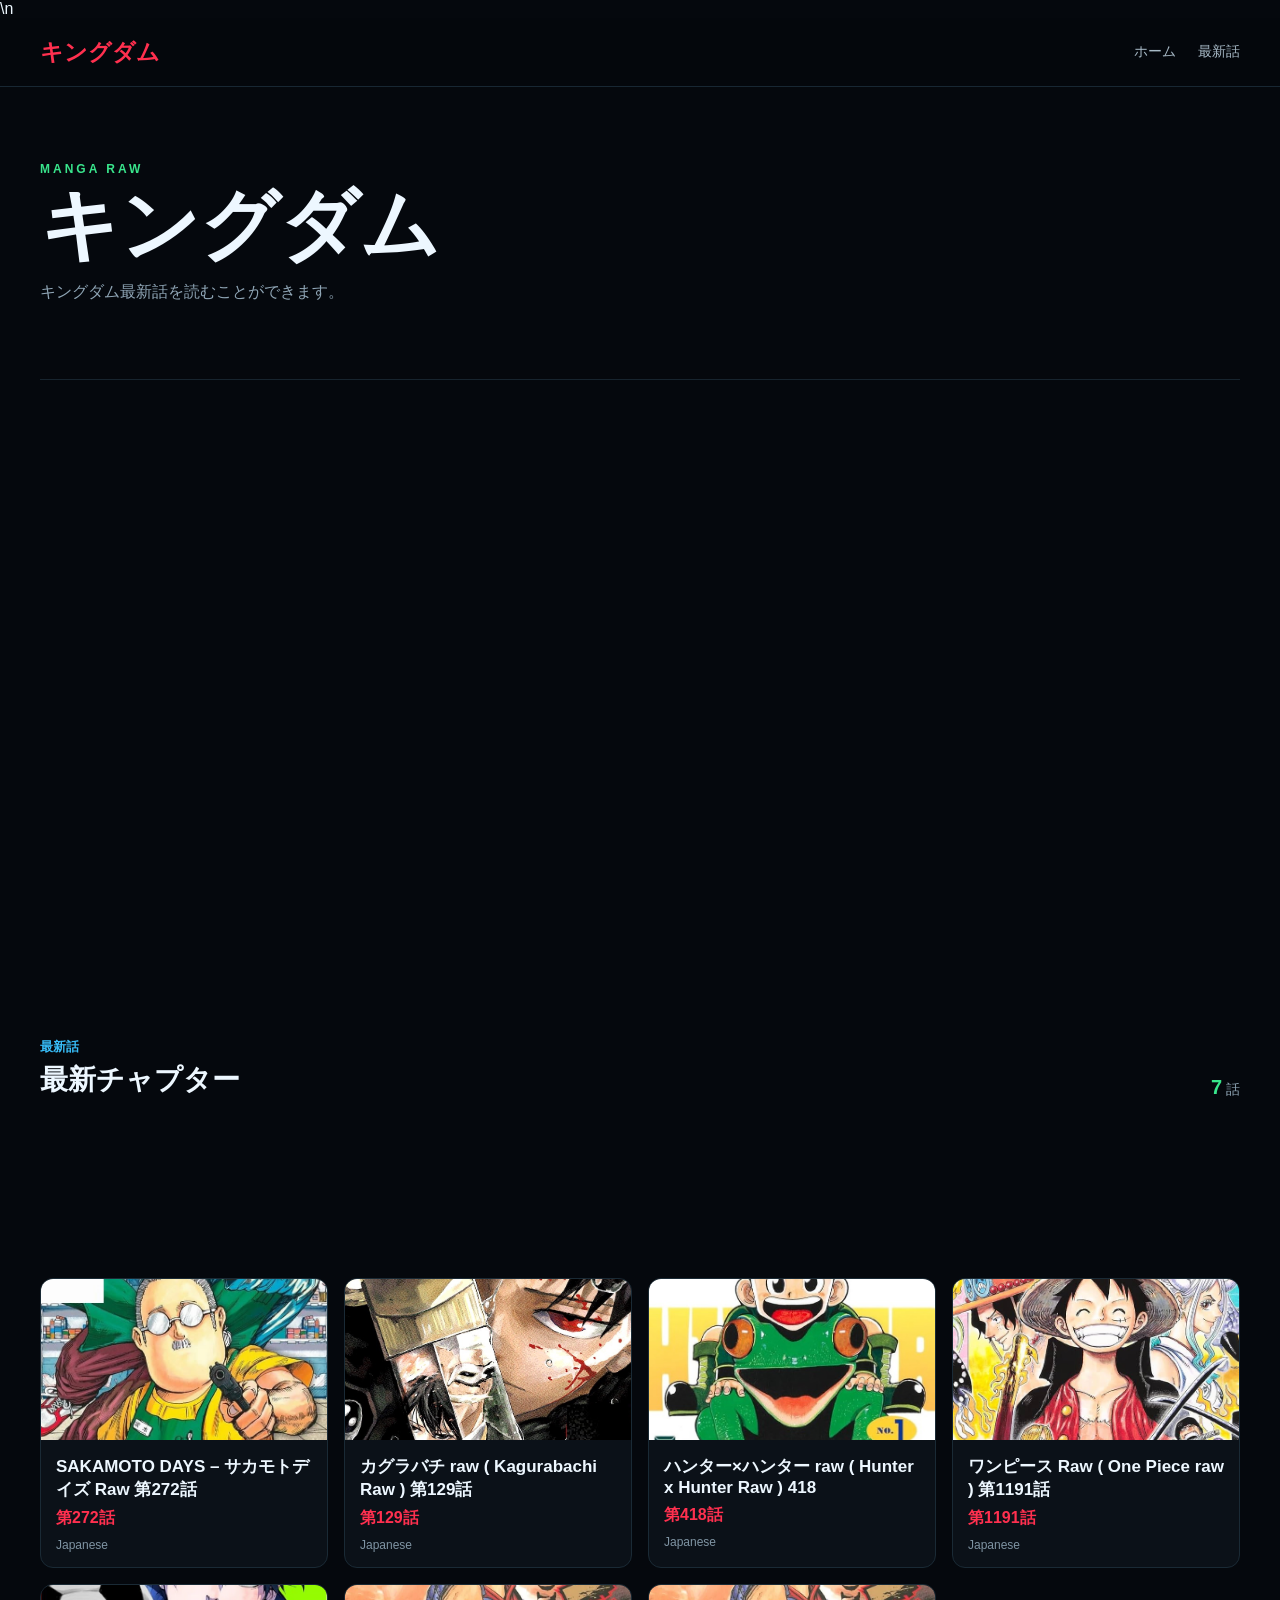
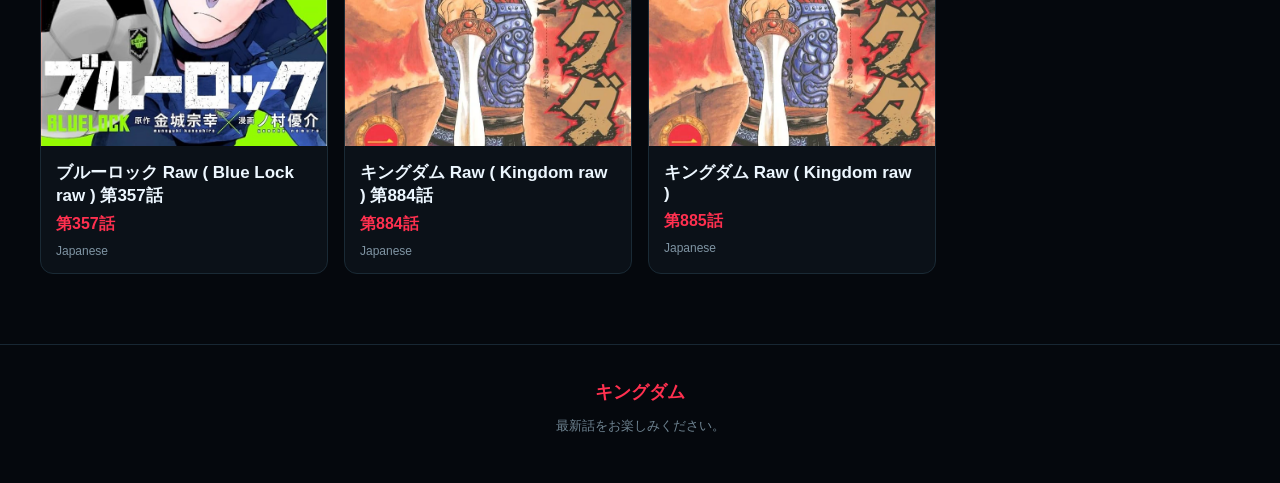
<file: index.html>
<!DOCTYPE html>
<html lang="ja">
<head>
<meta name="google-site-verification" content="BZ52T1gZ348pRANE2zL4GQ4CzBD4zIG7TqbrdKdMX8c" />
<meta charset="UTF-8">
<meta name="viewport" content="width=device-width,initial-scale=1.0">

<title>キングダム</title>

<meta
  id="metaDescription"
  name="description"
  content=""
>

<meta
  name="robots"
  content="index,follow"
>

<link rel="stylesheet" href="style.css">

<script src="site.config.js"></script>\n<script async src="https://www.googletagmanager.com/gtag/js?id=G-RL1WEEHVNJ"></script>
<script>
  window.dataLayer = window.dataLayer || [];
  function gtag(){dataLayer.push(arguments);}
  gtag("js", new Date());
  gtag("config", "G-RL1WEEHVNJ");
</script>
</head>

<body>

<header class="site-header">

  <div class="header-inner">

    <a
      href="./"
      class="logo"
      data-site-name
    >
      キングダム
    </a>

    <nav>

      <a href="./">
        ホーム
      </a>

      <a href="./" onclick="document.getElementById('latest').scrollIntoView({behavior:'smooth'}); return false;">
        最新話
      </a>

    </nav>

  </div>

</header>


<main id="app">

  <section
    id="homeView"
    class="home-view"
  >

    <div class="hero">

      <p class="hero-label">
        MANGA RAW
      </p>

      <h1 data-site-name>
        キングダム
      </h1>

      <p id="heroDescription">
        最新話を読むことができます。
      </p>

    </div>


    
    <div class="ad-slot ad-300">
      <div data-ad="effective"></div>
    </div>

    <div class="ad-slot ad-300">
      <div data-ad="300x250"></div>
    </div>

<section
      id="latest"
      class="chapters-section"
    >

      <div class="section-heading">

        <div>
          <span>
            最新話
          </span>

          <h2>
            最新チャプター
          </h2>
        </div>

        <div class="chapter-count">
          <span id="chapterCount">0</span>
          話
        </div>

      </div>


      
      <div class="ad-slot ad-728">
        <div data-ad="728x90"></div>
      </div>

<div
        id="chapterGrid"
        class="chapter-grid"
      >

        <div class="loading">
          読み込み中...
        </div>

      </div>

    </section>

  </section>


  <section
    id="readerView"
    class="reader-view hidden"
  >

    <div class="reader-top">

      <button
        id="backButton"
        class="back-button"
      >
        ← 一覧に戻る
      </button>

    </div>


    <article class="reader">

      <div class="reader-heading">

        <p
          id="readerLanguage"
          class="reader-language"
        ></p>

        <h1 id="readerTitle"></h1>

        <p
          id="readerChapter"
          class="reader-chapter"
        ></p>

      </div>


      <div
        id="readerCover"
        class="reader-cover"
      ></div>


      <div
        id="readerImages"
        class="reader-images"
      ></div>


      <div
        id="readerKeywords"
        class="reader-keywords"
      ></div>


      <div class="reader-bottom">

        <button
          id="previousButton"
          class="reader-nav"
        >
          ← 前の話
        </button>

        <button
          id="nextButton"
          class="reader-nav"
        >
          次の話 →
        </button>

      </div>

    </article>

  </section>

</main>


<footer>

  <div data-site-name>
    キングダム
  </div>

  <p>
    最新話をお楽しみください。
  </p>

</footer>


<script src="ads.js"></script>
<script src="script.js"></script>

</body>
</html>
</file>
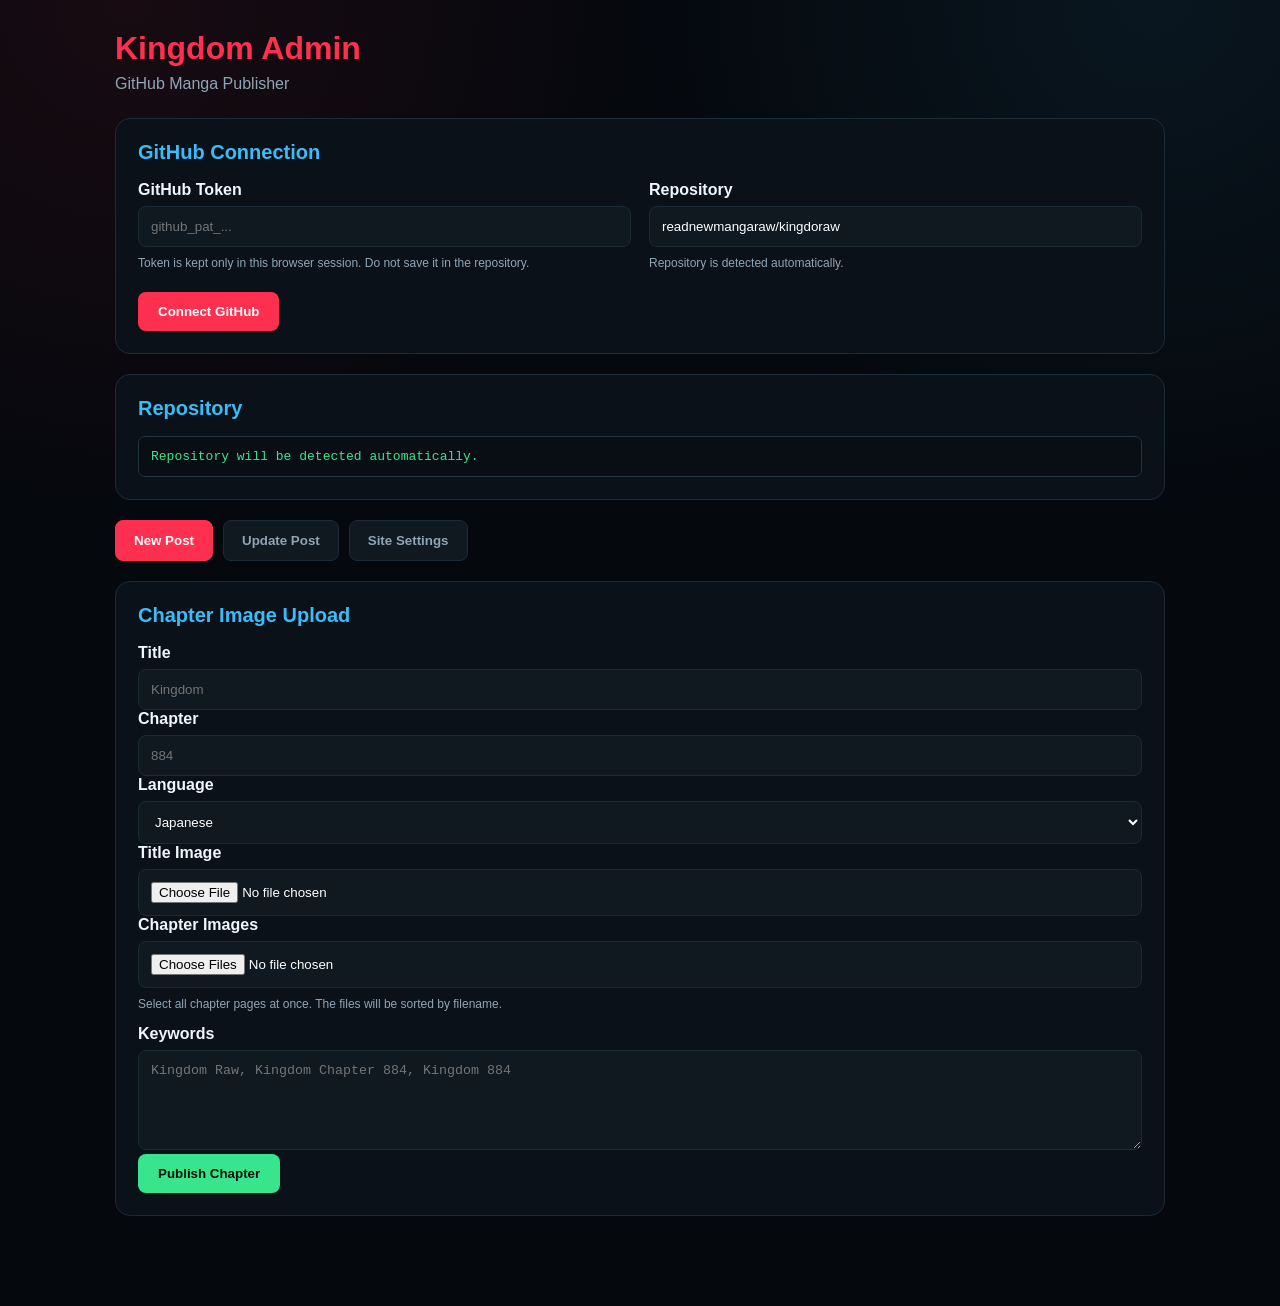
<file: admin/index.html>
<!DOCTYPE html>
<html lang="en">
<head>
<meta charset="UTF-8">
<meta name="viewport" content="width=device-width, initial-scale=1.0">

<title>Kingdom Admin</title>

<style>
*{
  box-sizing:border-box;
}

:root{
  --bg:#05080d;
  --panel:#0b1118;
  --panel2:#101820;
  --border:#1c2b38;
  --text:#edf7ff;
  --muted:#8fa5b5;
  --red:#ff304f;
  --blue:#38bdf8;
  --green:#39e58c;
}

body{
  margin:0;
  background:
    radial-gradient(circle at 10% 0%,rgba(255,48,79,.08),transparent 30%),
    radial-gradient(circle at 90% 0%,rgba(56,189,248,.08),transparent 30%),
    var(--bg);
  color:var(--text);
  font-family:Arial,sans-serif;
}

.container{
  width:min(1050px,calc(100% - 30px));
  margin:auto;
  padding:30px 0 70px;
}

h1{
  margin:0;
  color:var(--red);
}

.sub{
  color:var(--muted);
  margin:8px 0 25px;
}

.panel{
  background:var(--panel);
  border:1px solid var(--border);
  border-radius:15px;
  padding:22px;
  margin-bottom:20px;
}

.panel h2{
  margin-top:0;
  color:var(--blue);
  font-size:20px;
}

.grid{
  display:grid;
  grid-template-columns:1fr 1fr;
  gap:18px;
}

.full{
  grid-column:1/-1;
}

label{
  display:block;
  margin-bottom:7px;
  font-weight:700;
}

input,
select,
textarea{
  width:100%;
  padding:12px;
  background:var(--panel2);
  border:1px solid var(--border);
  color:white;
  border-radius:8px;
  outline:none;
}

input:focus,
select:focus,
textarea:focus{
  border-color:var(--blue);
}

textarea{
  min-height:100px;
  resize:vertical;
}

button{
  padding:12px 20px;
  border:0;
  border-radius:8px;
  cursor:pointer;
  font-weight:800;
}

.primary{
  background:var(--red);
  color:white;
}

.secondary{
  background:var(--panel2);
  border:1px solid var(--border);
  color:white;
}

.green{
  background:var(--green);
  color:#031009;
}

button:disabled{
  opacity:.45;
  cursor:not-allowed;
}

.status{
  display:none;
  padding:13px;
  border-radius:8px;
  margin-top:15px;
}

.success{
  display:block;
  color:var(--green);
  background:rgba(57,229,140,.08);
  border:1px solid rgba(57,229,140,.2);
}

.error{
  display:block;
  color:var(--red);
  background:rgba(255,48,79,.08);
  border:1px solid rgba(255,48,79,.2);
}

.warning{
  display:block;
  color:#ffd166;
  background:rgba(255,209,102,.07);
  border:1px solid rgba(255,209,102,.2);
}

.help{
  color:var(--muted);
  font-size:12px;
  margin-top:7px;
  line-height:1.5;
}

.actions{
  display:flex;
  gap:10px;
  flex-wrap:wrap;
  margin-top:20px;
}

.hidden{
  display:none!important;
}

.repository-info{
  padding:12px;
  border:1px solid #203441;
  background:#080e14;
  border-radius:7px;
  color:var(--green);
  font-family:monospace;
}

/* TABS */

.admin-tabs{
  display:flex;
  gap:10px;
  margin:20px 0;
  flex-wrap:wrap;
}

.admin-tab{
  background:var(--panel2);
  color:var(--muted);
  border:1px solid var(--border);
  padding:12px 18px;
}

.admin-tab.active{
  background:var(--red);
  color:white;
  border-color:var(--red);
}

.tab-content{
  display:none;
}

.tab-content.active{
  display:block;
}

/* EXISTING CHAPTERS */

.post-list{
  display:grid;
  gap:10px;
}

.post-item{
  display:flex;
  align-items:center;
  justify-content:space-between;
  gap:15px;
  padding:13px;
  background:var(--panel2);
  border:1px solid var(--border);
  border-radius:9px;
}

.post-info strong{
  display:block;
}

.post-info span{
  color:var(--muted);
  font-size:13px;
}

.file-list{
  margin-top:12px;
  color:var(--green);
  font-size:13px;
  line-height:1.7;
  max-height:180px;
  overflow:auto;
}

@media(max-width:700px){

  .grid{
    grid-template-columns:1fr;
  }

  .full{
    grid-column:auto;
  }

  .panel{
    padding:17px;
  }

  .post-item{
    align-items:flex-start;
    flex-direction:column;
  }

  .admin-tab{
    flex:1;
  }

}
</style>
</head>

<body>

<div class="container">

<h1>Kingdom Admin</h1>

<div class="sub">
GitHub Manga Publisher
</div>


<!-- GITHUB CONNECTION -->

<div class="panel">

<h2>GitHub Connection</h2>

<div class="grid">

<div>

<label for="githubToken">
GitHub Token
</label>

<input
id="githubToken"
type="password"
placeholder="github_pat_..."
autocomplete="off"
>

<div class="help">
Token is kept only in this browser session.
Do not save it in the repository.
</div>

</div>


<div>

<label>
Repository
</label>

<input
value="readnewmangaraw/kingdoraw"
readonly
>

<div class="help">
Repository is detected automatically.
</div>

</div>

</div>


<div class="actions">

<button
id="connectBtn"
class="primary"
>
Connect GitHub
</button>

<button
id="logoutBtn"
class="secondary hidden"
>
Clear Token
</button>

</div>

<div id="connectionStatus" class="status"></div>

</div>


<!-- REPOSITORY -->

<div class="panel">

<h2>Repository</h2>

<div
id="repositoryInfo"
class="repository-info"
>
Repository will be detected automatically.
</div>

</div>


<!-- TABS -->

<div class="admin-tabs">

<button
type="button"
class="admin-tab active"
data-tab="new-post"
>
New Post
</button>

<button
type="button"
class="admin-tab"
data-tab="update-post"
>
Update Post
</button>

<button
type="button"
class="admin-tab"
data-tab="site-settings"
>
Site Settings
</button>

</div>


<!-- NEW POST TAB -->

<div
id="new-post"
class="tab-content active"
>


<!-- EXISTING INTERNAL PUBLISHER -->

<div
id="publisherPanel"
class="panel hidden"
>

<h2 id="formTitle">
New Chapter
</h2>

<form id="publisherForm">

<div class="grid">

<div>

<label for="title">
Manga Title
</label>

<input
id="title"
required
placeholder="One Piece"
>

</div>


<div>

<label for="chapter">
Chapter Number
</label>

<input
id="chapter"
required
placeholder="1191"
>

</div>


<div>

<label for="language">
Language
</label>

<select id="language">

<option value="English">
English
</option>

<option value="Japanese">
日本語
</option>

</select>

</div>


<div>

<label for="slug">
Slug
</label>

<input
id="slug"
required
placeholder="one-piece-1191"
>

<div class="help">
Example: one-piece-1191
</div>

</div>


<div class="full">

<label for="keywords">
Keywords
</label>

<textarea
id="keywords"
placeholder="One Piece 1191, One Piece Chapter 1191, One Piece Raw"
></textarea>

</div>


<div class="full">

<label>
Title Image
</label>

<input
id="coverFile"
type="file"
accept="image/*"
>

<div
id="currentCover"
class="help"
></div>

</div>


<div class="full">

<label>
Chapter Images
</label>

<input
id="chapterFiles"
type="file"
accept="image/*"
multiple
>

<div class="help">
Select images in the correct reading order.
</div>

<div
id="fileList"
class="file-list"
></div>

</div>

</div>


<div class="actions">

<button
type="submit"
class="primary"
id="publishBtn"
>
Publish Chapter
</button>

<button
type="button"
class="secondary"
id="cancelBtn"
>
Cancel
</button>

</div>

</form>

<div
id="publishStatus"
class="status"
></div>

</div>


<!-- UPLOADER -->

<div class="panel">

<h2>
Chapter Image Upload
</h2>

<form id="uploadForm">

<label for="uploadTitle">
Title
</label>

<input
id="uploadTitle"
type="text"
placeholder="Kingdom"
required
>


<label for="uploadChapter">
Chapter
</label>

<input
id="uploadChapter"
type="text"
placeholder="884"
required
>


<label for="uploadLanguage">
Language
</label>

<select id="uploadLanguage">

<option value="Japanese">
Japanese
</option>

<option value="English">
English
</option>

</select>


<label for="newTitleImage">
Title Image
</label>

<input
id="newTitleImage"
type="file"
accept="image/*"
required
>


<label for="newChapterImages">
Chapter Images
</label>

<input
id="newChapterImages"
type="file"
accept="image/*"
multiple
required
>

<p class="help">
Select all chapter pages at once.
The files will be sorted by filename.
</p>


<label for="uploadKeywords">
Keywords
</label>

<textarea
id="uploadKeywords"
placeholder="Kingdom Raw, Kingdom Chapter 884, Kingdom 884"
></textarea>


<button
type="submit"
class="green"
id="uploadButton"
>
Publish Chapter
</button>

<div
id="uploadStatus"
class="status"
></div>

</form>

</div>

</div>


<!-- UPDATE POST TAB -->

<div
id="update-post"
class="tab-content"
>

<div class="panel">

<h2>
Edit Existing Chapter
</h2>

<form id="editorForm">

<label for="postSelect">
Chapter
</label>

<select id="postSelect">
<option value="">
Select a chapter to edit
</option>
</select>

<div class="grid">

<div>

<label for="editTitle">
Title
</label>

<input
id="editTitle"
type="text"
required
>

</div>

<div>

<label for="editChapter">
Chapter
</label>

<input
id="editChapter"
type="text"
required
>

</div>

<div>

<label for="editLanguage">
Language
</label>

<select id="editLanguage">

<option value="Japanese">
Japanese
</option>

<option value="English">
English
</option>

</select>

</div>

<div>

<label for="editKeywords">
Keywords
</label>

<input
id="editKeywords"
type="text"
placeholder="Kingdom Raw, Kingdom Chapter 886"
>

</div>

</div>


<div class="panel">

<h3>
Title Image
</h3>

<div
id="editCoverPreview"
class="help"
>
Select a chapter to load its title image.
</div>

<label for="editCoverFile">
Replace Title Image
</label>

<input
id="editCoverFile"
type="file"
accept="image/*"
>

</div>


<div class="panel">

<h3>
Chapter Images
</h3>

<div
id="editImageList"
class="edit-image-list"
>
Select a chapter to load its images.
</div>

<div class="actions">

<label
for="editNewImages"
class="secondary"
style="display:inline-block;cursor:pointer"
>
Add New Images
</label>

<input
id="editNewImages"
type="file"
accept="image/*"
multiple
style="display:none"
>

</div>

<div
id="editNewImageList"
class="file-list"
></div>

</div>


<div class="actions">

<button
type="submit"
class="green"
id="updateChapterBtn"
>
Update Chapter
</button>

<button
type="button"
class="primary"
id="deleteChapterBtn"
>
Delete Chapter
</button>

</div>


<div
id="editorStatus"
class="status"
></div>

</form>

</div>


<!-- INTERNAL POSTS PANEL -->

<div
id="postsPanel"
class="panel hidden"
>

<h2>
Existing Chapters
</h2>

<div
id="postList"
class="post-list"
>
Loading...
</div>

</div>

</div>


<!-- SITE SETTINGS TAB -->

<div
id="site-settings"
class="tab-content"
>

<div class="panel">

<h2>
Website Settings
</h2>

<form id="siteSettingsForm">

<div class="grid">

<div>

<label for="siteName">
Website Name
</label>

<input
id="siteName"
type="text"
placeholder="Kingdom"
required
>

</div>


<div>

<label for="siteNameJa">
Japanese Website Name
</label>

<input
id="siteNameJa"
type="text"
placeholder="キングダム"
required
>

</div>


<div class="full">

<label for="descriptionJa">
Japanese SEO Description
</label>

<textarea
id="descriptionJa"
placeholder="キングダム最新話を読むことができます。"
></textarea>

</div>

</div>


<div class="actions">

<button
type="submit"
class="green"
>
Save Website Settings
</button>

</div>


<div
id="siteSettingsStatus"
class="status"
></div>

</form>

</div>

</div>


</div>


<script src="../site.config.js"></script>

<script src="auth.js?v=1787076361"></script>
<script src="admin.js?v=1787076361"></script>
<script src="site-settings.js?v=1787076361"></script>
<script src="editor.js?v=1787076361"></script>
<script src="uploader.js?v=1787076362"></script>


<script>
document.addEventListener("DOMContentLoaded", function(){

  const tabs =
    document.querySelectorAll(".admin-tab");

  const panels =
    document.querySelectorAll(".tab-content");

  tabs.forEach(function(tab){

    tab.addEventListener("click", function(){

      const target =
        tab.getAttribute("data-tab");

      tabs.forEach(function(item){
        item.classList.remove("active");
      });

      panels.forEach(function(panel){
        panel.classList.remove("active");
      });

      tab.classList.add("active");

      const panel =
        document.getElementById(target);

      if(panel){
        panel.classList.add("active");
      }

    });

  });

});
</script>

</body>
</html>
</file>
<file: style.css>
*{
  box-sizing:border-box;
}

html{
  scroll-behavior:smooth;
}

body{
  margin:0;
  background:#05080d;
  color:#edf7ff;
  font-family:
    Arial,
    "Noto Sans JP",
    sans-serif;
}

a{
  color:inherit;
  text-decoration:none;
}

button{
  font-family:inherit;
}

.site-header{
  position:sticky;
  top:0;
  z-index:100;
  background:rgba(5,8,13,.94);
  backdrop-filter:blur(12px);
  border-bottom:1px solid #182733;
}

.header-inner{
  width:min(1200px,calc(100% - 30px));
  min-height:68px;
  margin:auto;
  display:flex;
  align-items:center;
  justify-content:space-between;
  gap:20px;
}

.logo{
  font-size:23px;
  font-weight:900;
  color:#ff304f;
}

nav{
  display:flex;
  gap:22px;
}

nav a{
  color:#a8bac7;
  font-size:14px;
  transition:.2s;
}

nav a:hover{
  color:#38bdf8;
}

.home-view,
.reader-view{
  width:min(1200px,calc(100% - 30px));
  margin:auto;
}

.hero{
  padding:75px 0 60px;
  border-bottom:1px solid #17242e;
}

.hero-label{
  margin:0 0 10px;
  color:#39e58c;
  font-size:12px;
  font-weight:800;
  letter-spacing:3px;
}

.hero h1{
  margin:0;
  font-size:clamp(38px,7vw,78px);
  line-height:1;
  color:#edf7ff;
}

.hero p:last-child{
  margin-top:18px;
  color:#8fa5b5;
}

.chapters-section{
  padding:45px 0 70px;
}

.section-heading{
  display:flex;
  justify-content:space-between;
  align-items:end;
  gap:20px;
  margin-bottom:25px;
}

.section-heading span{
  color:#38bdf8;
  font-size:13px;
  font-weight:800;
}

.section-heading h2{
  margin:5px 0 0;
  font-size:28px;
}

.chapter-count{
  color:#8fa5b5;
  font-size:14px;
}

.chapter-count span{
  color:#39e58c;
  font-size:20px;
}

.chapter-grid{
  display:grid;
  grid-template-columns:
    repeat(auto-fill,minmax(230px,1fr));
  gap:16px;
}

.chapter-card{
  display:block;
  overflow:hidden;
  background:#0b1118;
  border:1px solid #1a2a35;
  border-radius:13px;
  transition:
    transform .2s,
    border-color .2s;
}

.chapter-card:hover{
  transform:translateY(-4px);
  border-color:#38bdf8;
}

.card-image{
  aspect-ratio:16/9;
  background:#0e151d;
  overflow:hidden;
}

.card-image img{
  width:100%;
  height:100%;
  object-fit:cover;
  display:block;
}

.card-body{
  padding:15px;
}

.card-title{
  font-weight:800;
  font-size:17px;
}

.card-chapter{
  margin-top:7px;
  color:#ff304f;
  font-weight:800;
}

.card-meta{
  margin-top:9px;
  color:#7f94a3;
  font-size:12px;
}

.loading{
  color:#8fa5b5;
  padding:30px 0;
}

.reader-view{
  padding:25px 0 80px;
}

.reader-top{
  margin-bottom:25px;
}

.back-button{
  border:1px solid #203441;
  background:#0b1118;
  color:#38bdf8;
  border-radius:8px;
  padding:10px 15px;
  cursor:pointer;
}

.reader{
  max-width:900px;
  margin:auto;
}

.reader-heading{
  text-align:center;
  padding:25px 0 35px;
}

.reader-language{
  color:#39e58c;
  font-size:12px;
  font-weight:800;
}

.reader-heading h1{
  margin:8px 0;
  font-size:34px;
}

.reader-chapter{
  color:#ff304f;
  font-weight:900;
  font-size:20px;
}

.reader-cover{
  display:flex;
  justify-content:center;
  margin-bottom:25px;
}

.reader-cover img{
  max-width:100%;
  max-height:700px;
  display:block;
  border-radius:8px;
}

.reader-images{
  display:flex;
  flex-direction:column;
  align-items:center;
}

.reader-images img{
  display:block;
  width:auto;
  max-width:100%;
  height:auto;
  margin:0 auto;
}

.reader-keywords{
  margin-top:35px;
  padding:20px;
  background:#0b1118;
  border:1px solid #182733;
  border-radius:10px;
}

.keyword-title{
  color:#38bdf8;
  font-weight:800;
  margin-bottom:10px;
}

.keyword-list{
  display:flex;
  flex-wrap:wrap;
  gap:8px;
}

.keyword{
  padding:6px 9px;
  background:#101820;
  border:1px solid #1d303c;
  border-radius:6px;
  color:#9db2c0;
  font-size:12px;
}

.reader-bottom{
  display:flex;
  justify-content:space-between;
  gap:15px;
  margin-top:35px;
}

.reader-nav{
  flex:1;
  padding:13px;
  background:#0b1118;
  border:1px solid #203441;
  border-radius:8px;
  color:#38bdf8;
  cursor:pointer;
}

.reader-nav:hover{
  border-color:#39e58c;
}

footer{
  border-top:1px solid #182733;
  padding:35px 15px;
  text-align:center;
  color:#6f8492;
  font-size:13px;
}

footer [data-site-name]{
  color:#ff304f;
  font-weight:900;
  font-size:18px;
}

.hidden{
  display:none!important;
}

@media(max-width:600px){

  .header-inner{
    min-height:60px;
  }

  nav{
    gap:12px;
  }

  nav a{
    font-size:12px;
  }

  .hero{
    padding:50px 0 40px;
  }

  .section-heading{
    align-items:flex-start;
  }

  .chapter-grid{
    grid-template-columns:
      repeat(2,minmax(0,1fr));
    gap:10px;
  }

  .card-body{
    padding:11px;
  }

  .card-title{
    font-size:14px;
  }

  .card-chapter{
    font-size:13px;
  }

  .reader-heading h1{
    font-size:27px;
  }

}

/* ADS */

.ad-slot{
  width:100%;
  display:flex;
  justify-content:center;
  align-items:center;
  margin:24px auto;
  overflow:hidden;
  min-height:10px;
}

.ad-slot > div{
  max-width:100%;
}

.ad-300{
  min-height:250px;
}

.ad-728{
  min-height:90px;
}

@media(max-width:600px){

  .ad-300{
    min-height:250px;
  }

  .ad-728{
    min-height:90px;
  }

}

.ad-468{
  min-height:60px;
}

@media(max-width:600px){
  .ad-468{
    min-height:60px;
  }
}
</file>
